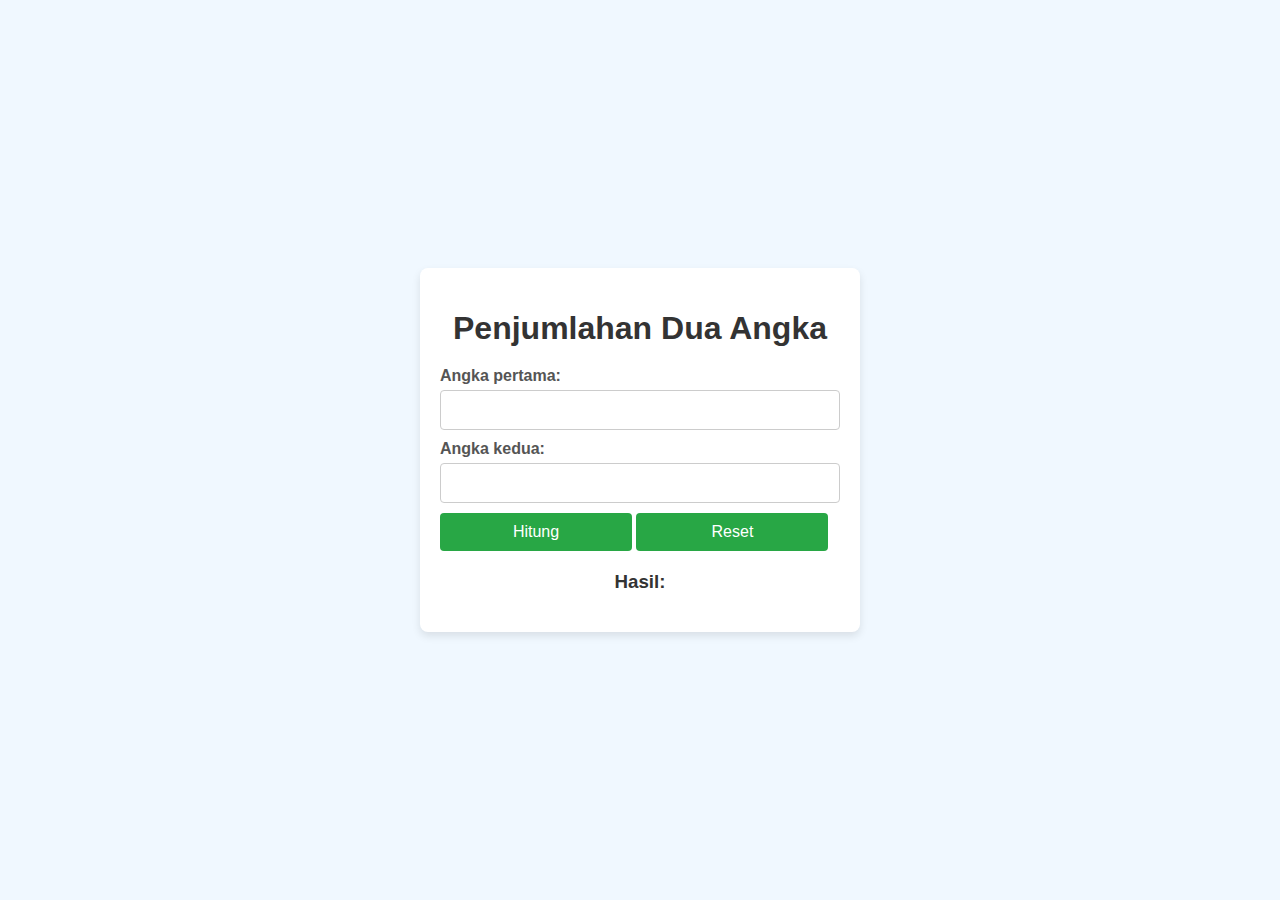
<file: Codelab/Codelab 2/index.html>
<!DOCTYPE html>
<html lang="en">
<head>
    <meta charset="UTF-8">
    <meta name="viewport" content="width=device-width, initial-scale=1.0">
    <title>Operasi Penjumlahan</title>
    <link rel="stylesheet" href="style.css">
</head>
<body>
    <form id="sumForm">
        <h1>Penjumlahan Dua Angka</h1>
        <label for="number1">Angka pertama:</label>
        <input type="number" id="number1" required>
        
        <label for="number2">Angka kedua:</label>
        <input type="number" id="number2" required>
        
        <div class="button-group">
            <button type="submit">Hitung</button>
            <button type="reset" id="resetBtn">Reset</button>
        </div>
  

    <h3>Hasil: <span id="result"></span></h3>
</form>
    <script src="script.js"></script>
</body>
</html>
</file>
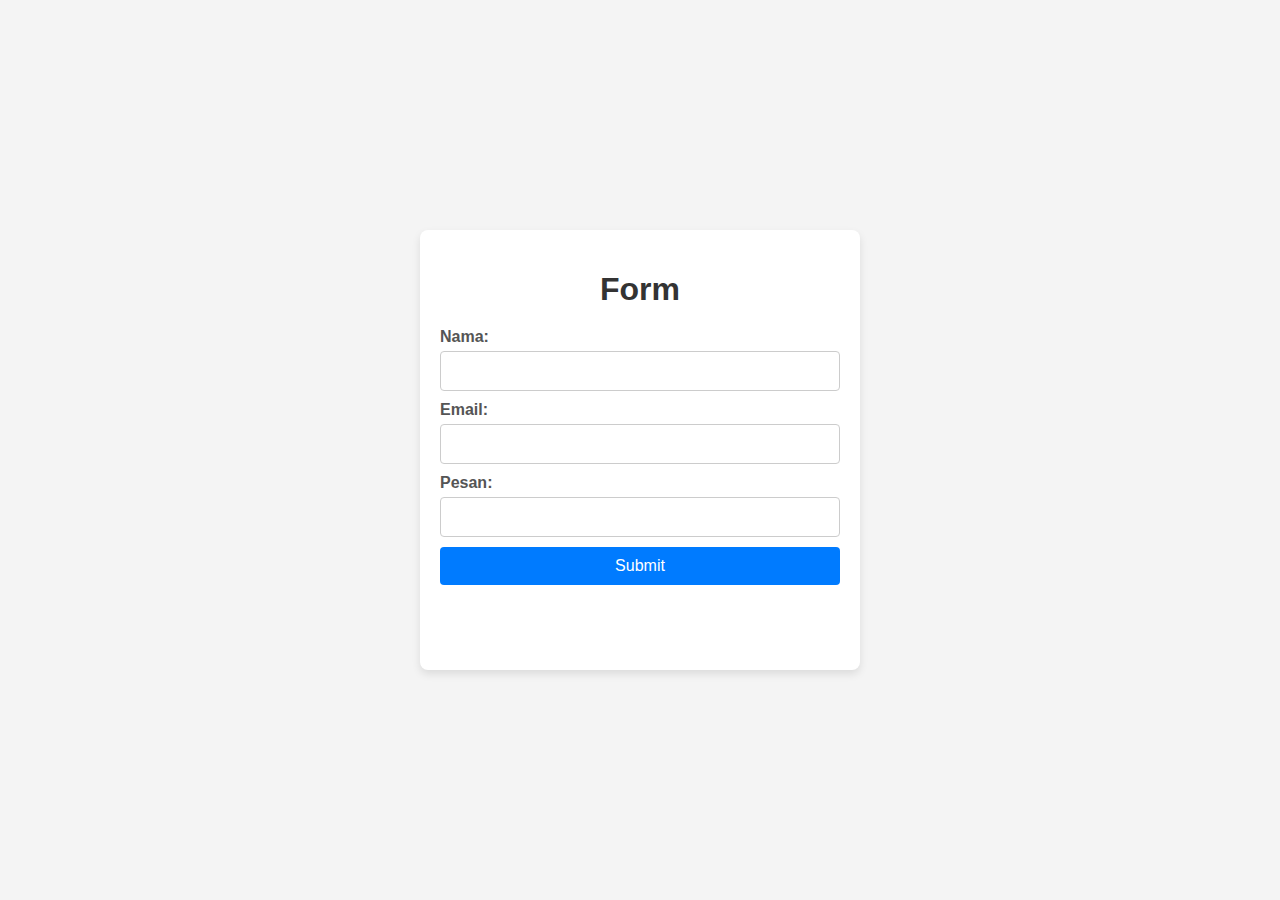
<file: Codelab/Codelab 3/index.html>
<!DOCTYPE html>
<html lang="en">
<head>
    <meta charset="UTF-8">
    <meta name="viewport" content="width=device-width, initial-scale=1.0">
    <title>Form Validation Sederhana</title>
    <link rel="stylesheet" href="style.css">
</head>
<body>
    <form id="simpleForm">
        <h1>Form</h1>
        <label for="name">Nama:</label>
        <input type="text" id="name">
    

        <label for="email">Email:</label>
        <input type="email" id="email">

        <div class="div">
            <label for="pesan">Pesan:</label>
            <input type="text" id="pesan">
        </div>
    
        <button type="submit">Submit</button>
    </form>

    <script src="form_validation.js"></script>
</body>
</html>
</file>
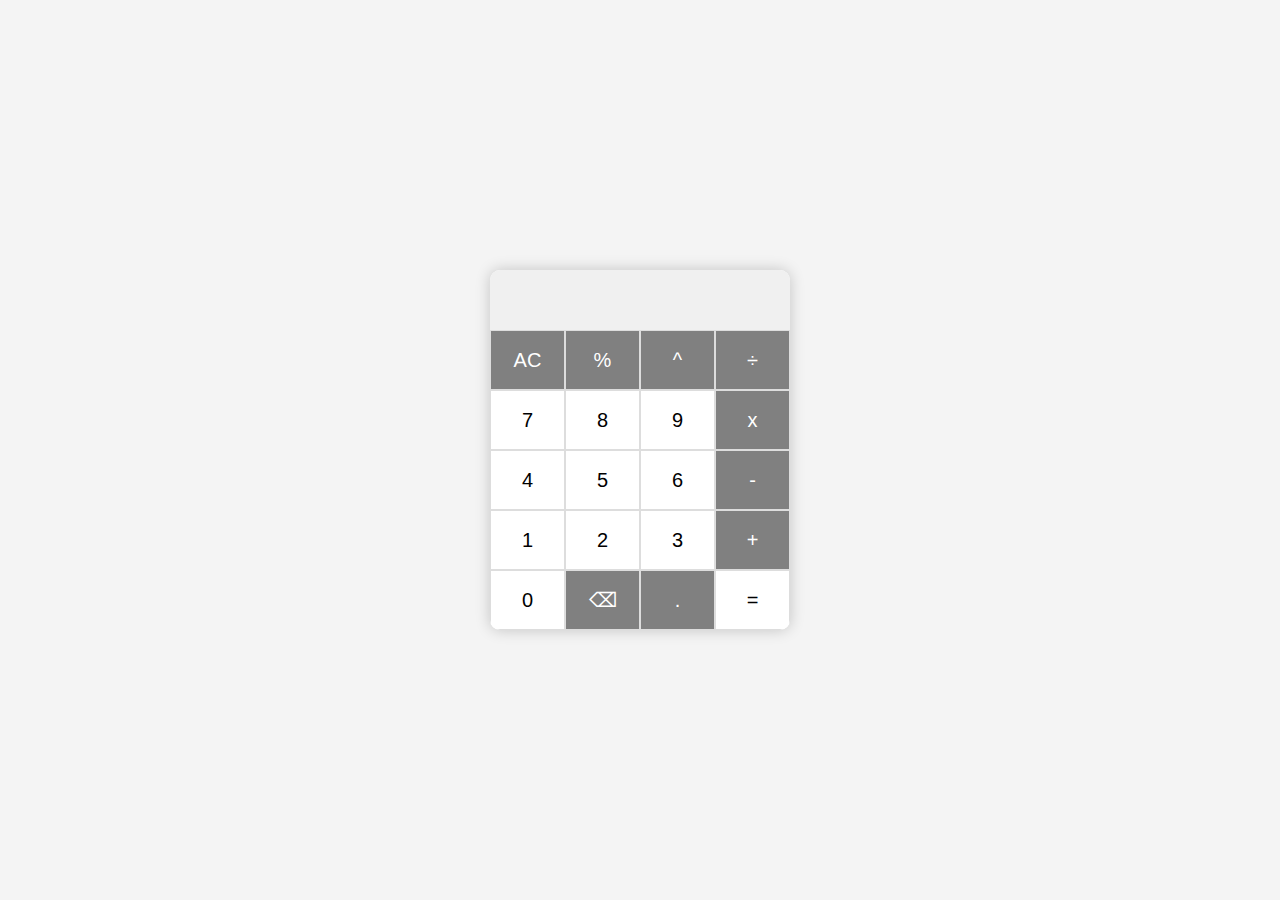
<file: Tugas/Tugas1/index.html>
<!DOCTYPE html>
<html lang="en">
<head>
    <meta charset="UTF-8">
    <meta name="viewport" content="width=device-width, initial-scale=1.0">
    <title>Kalkulator</title>
    <link rel="stylesheet" href="style.css">
</head>
<body>
    <div class="calculator">
        <input type="text" id="result" disabled>
        <div class="buttons">
            <button onclick="clearScreen()">AC</button>
            <button onclick="appendOperator('%')">%</button>
            <button onclick="appendOperator('**')">^</button>
            <button onclick="appendOperator('/')">÷</button>
            <button onclick="appendNumber('7')">7</button>
            <button onclick="appendNumber('8')">8</button>
            <button onclick="appendNumber('9')">9</button>
            <button onclick="appendOperator('*')">x</button>
            <button onclick="appendNumber('4')">4</button>
            <button onclick="appendNumber('5')">5</button>
            <button onclick="appendNumber('6')">6</button>
            <button onclick="appendOperator('-')">-</button>
            <button onclick="appendNumber('1')">1</button>
            <button onclick="appendNumber('2')">2</button>
            <button onclick="appendNumber('3')">3</button>
            <button onclick="appendOperator('+')">+</button>
            <button onclick="appendNumber('0')">0</button>
            <button onclick="deleteLast()">⌫</button>
            <button onclick="appendNumber('.')">.</button>
            <button onclick="calculate()">=</button>
        </div>
    </div>
    <script src="script.js"></script>
</body>
</html>
</file>
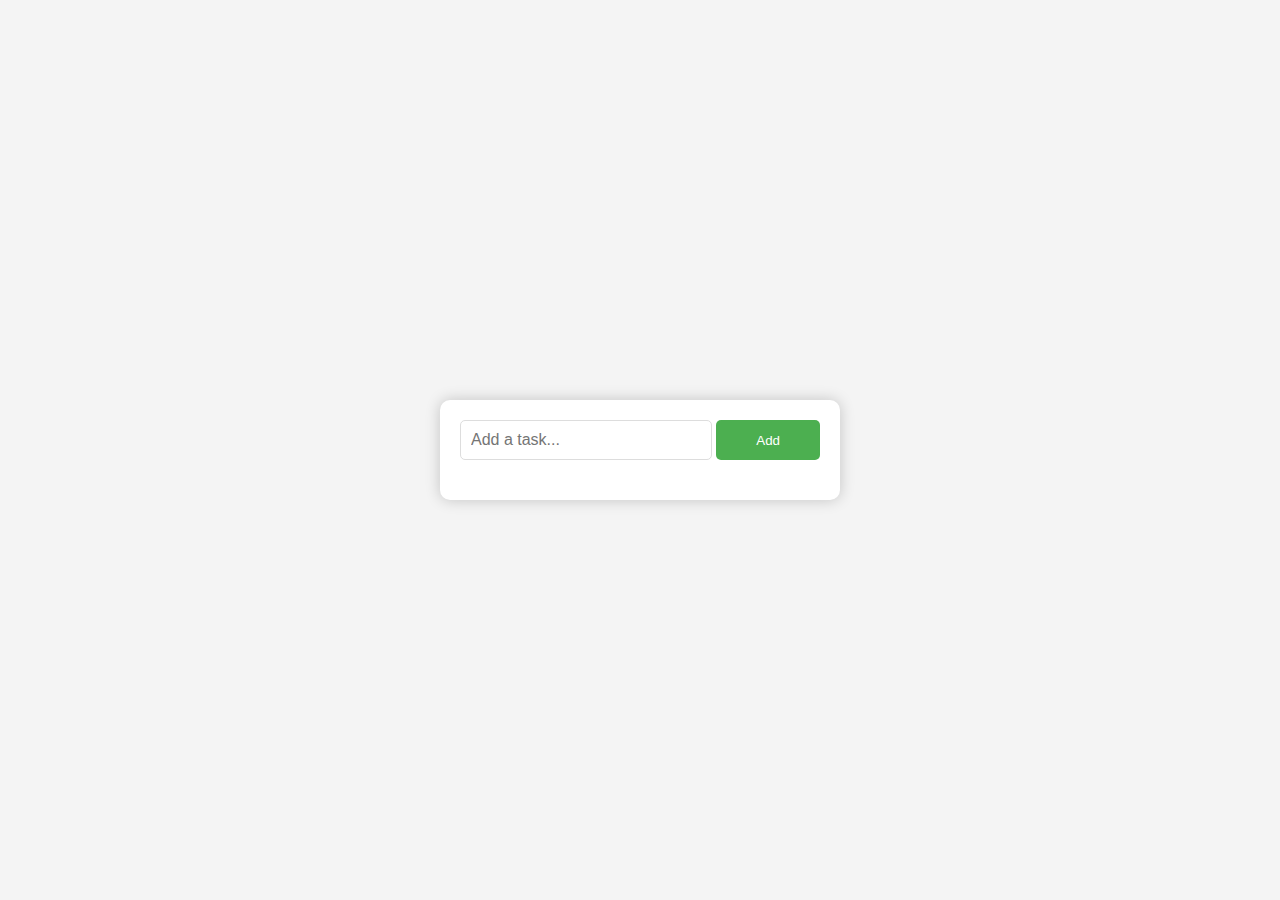
<file: Tugas/Tugas2/index.html>
<!DOCTYPE html>
<html lang="en">
<head>
    <meta charset="UTF-8">
    <meta name="viewport" content="width=device-width, initial-scale=1.0">
    <title>To Do List App</title>
    <link rel="stylesheet" href="style.css">
</head>
<body>
    <div class="todo-container">
        <div class="input-container">
            <input type="text" id="todo-input" placeholder="Add a task..." />
            <button onclick="addTask()">Add</button>
        </div>
        <ul id="todo-list"></ul>
    </div>
    <script src="script.js"></script>
</body>
</html>
</file>
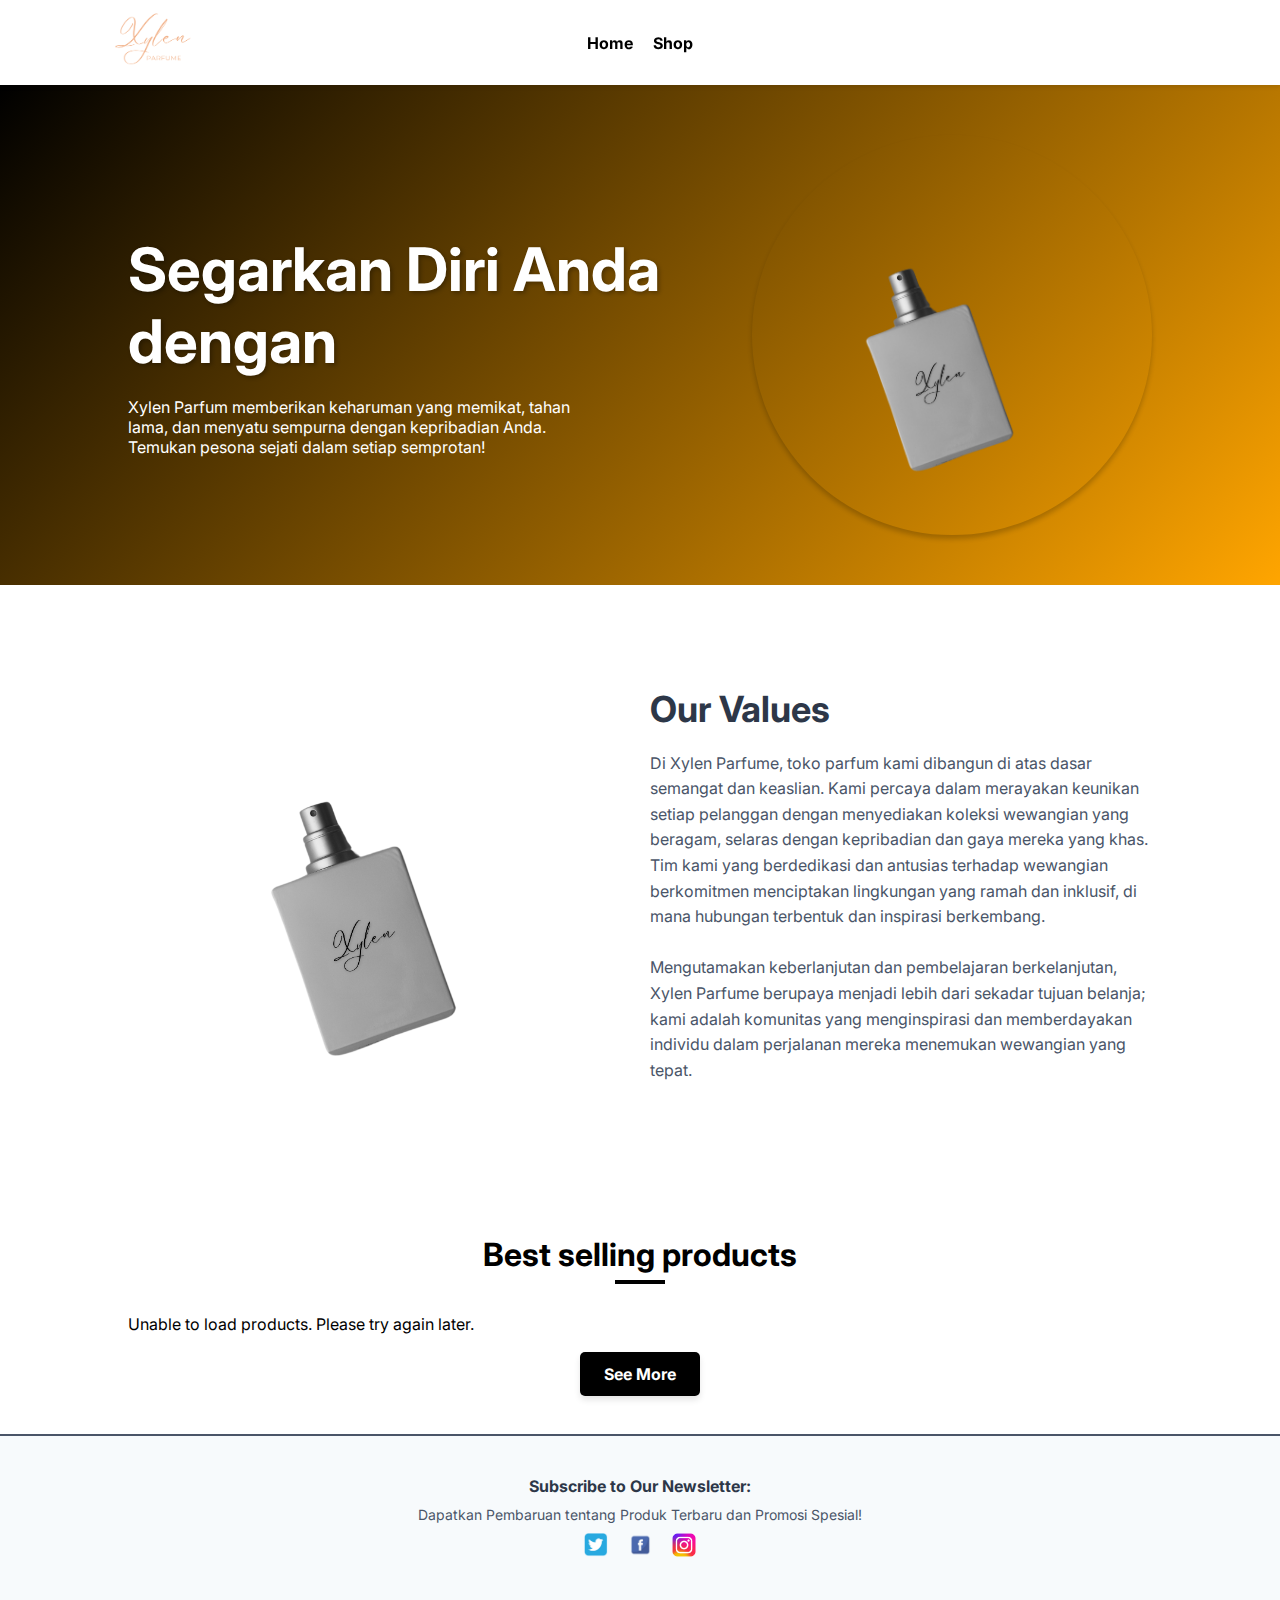
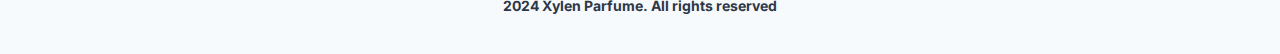
<file: Tugas/Parfume/frontend/index.html>
<!DOCTYPE html>
<html lang="en">
  <head>
    <meta charset="UTF-8" />
    <meta http-equiv="X-UA-Compatible" content="IE=edge" />
    <meta name="viewport" content="width=device-width, initial-scale=1.0" />
    <title>Xylen Parfume</title>
    <link rel="preconnect" href="https://fonts.gstatic.com" />
    <link
      href="https://fonts.googleapis.com/css2?family=Inter:wght@400;600;700&display=swap"
      rel="stylesheet"
    />
    <link rel="stylesheet" href="./style.css" />
  </head>

  <body>
    <!-- Navbar -->
    <nav class="navbar">
      <img class="logo-parfume" src="assets/logo-parfume.png" alt="Logo Parfume" />
      <div class="nav-menu">
        <a href="#" class="nav-link">Home</a>
        <a href="shop.html" class="nav-link">Shop</a>
      </div>
    </nav>    

    <!-- Hero Section -->
    <section class="hero-container">
      <div class="hero-text">
        <h1>Segarkan Diri Anda dengan</h1>
        <p class="hero-description">
          Xylen Parfum memberikan keharuman yang memikat, tahan<br />lama, dan menyatu sempurna dengan
          kepribadian Anda.<br />Temukan pesona sejati dalam setiap semprotan!
        </p>
      </div>
      <img
        class="hero-image"
        src="assets/sample-parfume.png"
        alt="hero"
      />
    </section>

    <!-- Tentang Kami -->
    <section class="description-container">
      <div class="description-content">
        <h2>Our Values</h2>
        <p>
          Di Xylen Parfume, toko parfum kami dibangun di atas dasar semangat dan keaslian. Kami percaya dalam
          merayakan keunikan setiap pelanggan dengan menyediakan koleksi wewangian yang beragam, selaras dengan
          kepribadian dan gaya mereka yang khas. Tim kami yang berdedikasi dan antusias terhadap wewangian
          berkomitmen menciptakan lingkungan yang ramah dan inklusif, di mana hubungan terbentuk dan inspirasi
          berkembang.<br /><br />Mengutamakan keberlanjutan dan pembelajaran berkelanjutan, Xylen Parfume berupaya
          menjadi lebih dari sekadar tujuan belanja; kami adalah komunitas yang menginspirasi dan memberdayakan
          individu dalam perjalanan mereka menemukan wewangian yang tepat.
        </p>
      </div>
      <img
        class="description-image"
        src="assets/sample-parfume.png"
        alt="Tentang Kami"
      />
    </section>

    <!-- Preview Produk -->
    <section class="content-container">
      <h2 class="section-title">Best selling products</h2>
      <div id="product-preview" class="product-grid">
        <!-- Produk akan di-fetch dari backend dan ditampilkan di sini -->
      </div>
      <div class="button-container">
        <a href="crud.html" class="btn">See More</a>
      </div>
    </section>

    <!-- Footer -->
    <footer class="footer">
      <div class="frame-11">
        <div class="frame-12">
          <div class="frame-13">
            <div class="text-wrapper-9">Subscribe to Our Newsletter:</div>
            <p class="p">Dapatkan Pembaruan tentang Produk Terbaru dan Promosi Spesial!</p>
            <div class="frame-14">
              <img class="img-3" src="assets/twitter.png" />
              <img class="img-3" src="assets/fb.png" />
              <img class="img-3" src="assets/ig.png" />
            </div>
          </div>
        </div>
        <div class="frame-15">
          <p class="text-wrapper-10">2024 Xylen Parfume. All rights reserved</p>
        </div>
      </div>
    </footer>

    <!-- Tambahkan card.js -->
    <script src="card.js"></script>
  </body>
</html>
</file>
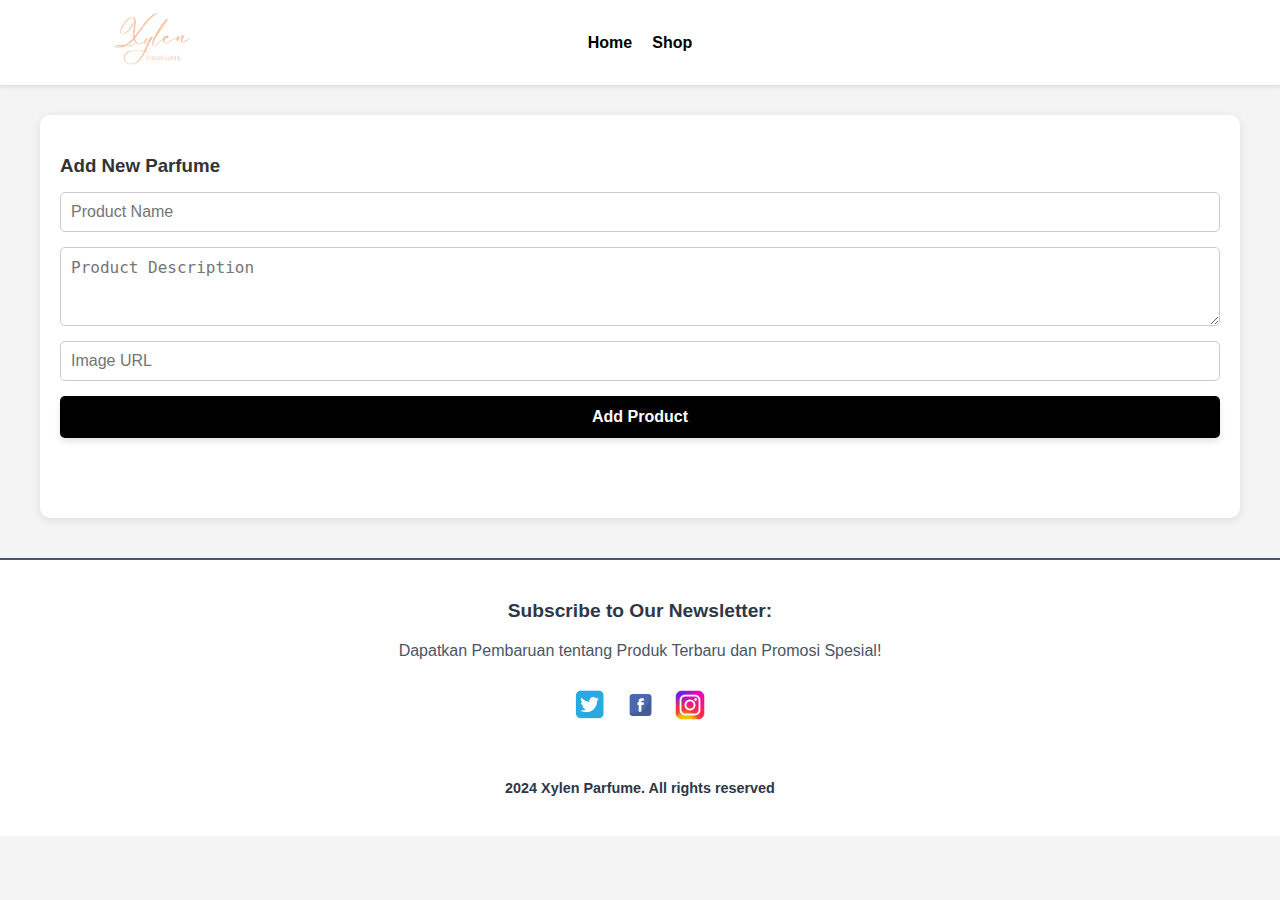
<file: Tugas/Parfume/frontend/crud.html>
<!DOCTYPE html>
<html lang="en">
<head>
  <meta charset="UTF-8">
  <title>CRUD Product Xylen Parfume</title>
  <!-- Import style.css -->
  <link rel="stylesheet" href="style.css">
  <!-- Import crud.css -->
  <link rel="stylesheet" href="crud.css">
</head>
<body>
  <!-- Navbar -->
  <nav class="navbar">
    <img class="logo-parfume" src="assets/logo-parfume.png" alt="Logo Parfume" />
    <div class="nav-menu">
      <a href="index.html" class="nav-link">Home</a>
      <a href="shop.html" class="nav-link">Shop</a>
    </div>
  </nav>    

  <!-- Konten CRUD -->
  <div class="crud-container">

    <!-- Form Add Product -->
    <form id="addProductForm" class="add-product-form">
      <h3>Add New Parfume</h3>
      <input type="text" id="newProductName" placeholder="Product Name" required />
      <textarea id="newProductDescription" placeholder="Product Description" rows="3" required></textarea>
      <input type="text" id="newProductImage" placeholder="Image URL" required />
      <button type="submit" class="btn">Add Product</button>
    </form>

    <!-- Kartu Produk -->
    <div id="productCards" class="product-cards">
      <!-- Produk akan dimuat secara dinamis melalui JavaScript -->
    </div>
  </div>

  <!-- Footer -->
  <footer class="footer">
    <div class="frame-11">
      <div class="frame-12">
        <div class="frame-13">
          <div class="text-wrapper-9">Subscribe to Our Newsletter:</div>
          <p class="p">Dapatkan Pembaruan tentang Produk Terbaru dan Promosi Spesial!</p>
          <div class="frame-14">
            <img class="img-3" src="assets/twitter.png" />
            <img class="img-3" src="assets/fb.png" />
            <img class="img-3" src="assets/ig.png" />
          </div>
        </div>
      </div>
      <div class="frame-15">
        <p class="text-wrapper-10">2024 Xylen Parfume. All rights reserved</p>
      </div>
    </div>
  </footer>

  <!-- Script -->
  <script src="crud.js"></script>
</body>
</html>
</file>
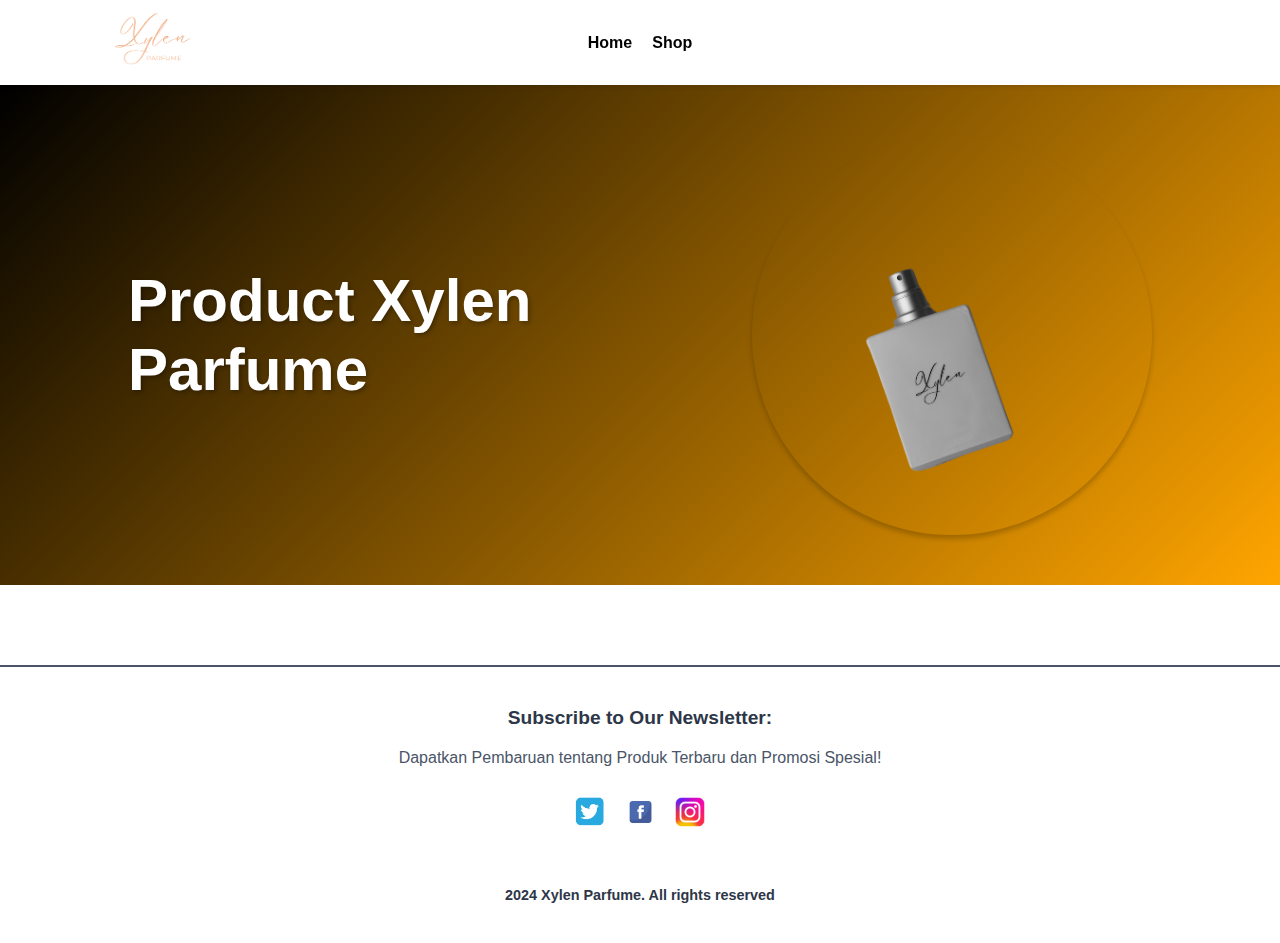
<file: Tugas/Parfume/frontend/shop.html>
<!DOCTYPE html>
<html lang="en">
<head>
  <meta charset="UTF-8">
  <title>CRUD Product Xylen Parfume</title>
  <!-- Import style.css -->
  <link rel="stylesheet" href="style.css">
  <!-- Import crud.css -->
  <link rel="stylesheet" href="shop.css">
</head>
<body>
  <!-- Navbar -->
  <nav class="navbar">
    <img class="logo-parfume" src="assets/logo-parfume.png" alt="Logo Parfume" />
    <div class="nav-menu">
      <a href="index.html" class="nav-link">Home</a>
      <a href="shop.html" class="nav-link">Shop</a>
    </div>
  </nav>    


  <section class="hero-container">
    <div class="hero-text">
      <h1>Product Xylen Parfume</h1>
    </div>
    <img
      class="hero-image"
      src="assets/sample-parfume.png"
      alt="hero"
    />
  </section>
  <!-- Konten CRUD -->
  <div class="crud-container">
    <!-- Kartu Produk -->
    <div id="productCards" class="product-cards">
      <!-- Produk akan dimuat secara dinamis melalui JavaScript -->
    </div>
  </div>

  <!-- Footer -->
  <footer class="footer">
    <div class="frame-11">
      <div class="frame-12">
        <div class="frame-13">
          <div class="text-wrapper-9">Subscribe to Our Newsletter:</div>
          <p class="p">Dapatkan Pembaruan tentang Produk Terbaru dan Promosi Spesial!</p>
          <div class="frame-14">
            <img class="img-3" src="assets/twitter.png" />
            <img class="img-3" src="assets/fb.png" />
            <img class="img-3" src="assets/ig.png" />
          </div>
        </div>
      </div>
      <div class="frame-15">
        <p class="text-wrapper-10">2024 Xylen Parfume. All rights reserved</p>
      </div>
    </div>
  </footer>

  <!-- Script -->
  <script src="shop.js"></script>
</body>
</html>
</file>
<file: Codelab/Codelab 2/style.css>
body {
    font-family: Arial, sans-serif;
    background-color: #f0f8ff;
    margin: 0;
    padding: 0;
    display: flex;
    justify-content: center;
    align-items: center;
    height: 100vh;
}

form {
    background-color: #fff;
    padding: 20px;
    border-radius: 8px;
    box-shadow: 0 4px 8px rgba(0, 0, 0, 0.1);
    width: 100%;
    max-width: 400px;
}

h1 {
    text-align: center;
    color: #333;
    margin-bottom: 20px;
}

label {
    display: block;
    font-weight: bold;
    margin-bottom: 5px;
    color: #555;
}

input[type="number"] {
    width: 100%;
    padding: 10px;
    margin-bottom: 10px;
    border: 1px solid #ccc;
    border-radius: 4px;
    box-sizing: border-box;
    font-size: 16px;
    transition: border-color 0.3s ease;
}

input[type="number"]:focus {
    border-color: #28a745;
}

button {
    width: 48%;
    padding: 10px;
    background-color: #28a745;
    color: #fff;
    border: none;
    border-radius: 4px;
    font-size: 16px;
    cursor: pointer;
    transition: background-color 0.3s ease;
}

button:hover {
    background-color: #218838;
}

h3 {
    text-align: center;
    color: #333;
    margin-top: 20px;
}

@media (max-width: 600px) {
    form {
        padding: 15px;
    }
}
</file>
<file: Codelab/Codelab 3/style.css>
/* Gaya dasar untuk body */
body {
    font-family: Arial, sans-serif;
    background-color: #f4f4f4;
    margin: 0;
    padding: 0;
    display: flex;
    justify-content: center;
    align-items: center;
    height: 100vh;
}

/* Container untuk form */
form {
    background-color: #fff;
    padding: 20px;
    border-radius: 8px;
    box-shadow: 0 4px 8px rgba(0, 0, 0, 0.1);
    width: 100%;
    height: 400px;
    max-width: 400px;
}

/* Gaya untuk judul */
h1 {
    text-align: center;
    font-style: normal;
    font-family: Arial, Helvetica, sans-serif;
    color: #333;
    margin-bottom: 20px;
}

/* Gaya untuk label form */
label {
    display: block;
    font-weight: bold;
    margin-bottom: 5px;
    color: #555;
}

/* Gaya untuk input */
input[type="text"],
input[type="email"] {
    width: 100%;
    padding: 10px;
    margin-bottom: 10px;
    border: 1px solid #ccc;
    border-radius: 4px;
    box-sizing: border-box;
    font-size: 16px;
    transition: border-color 0.3s ease;
}

input[type="pesan"] {
    width: 100%;
    padding: 10px;
    margin-bottom: 10px;
    border: 1px solid #ccc;
    border-radius: 4px;
    box-sizing: border-box;
    font-size: 16px;
    transition: border-color 0.3s ease;
}

/* Gaya saat input difokuskan */
input[type="text"]:focus,
input[type="email"]:focus {
    border-color: #007bff;
}

/* Gaya untuk tombol submit */
button[type="submit"] {
    width: 100%;
    padding: 10px;
    background-color: #007bff;
    color: #fff;
    border: none;
    border-radius: 4px;
    font-size: 16px;
    cursor: pointer;
    transition: background-color 0.3s ease;
}

/* Gaya saat tombol difokuskan atau dihover */
button[type="submit"]:hover {
    background-color: #0056b3;
}

/* Gaya untuk pesan error */
.error {
    color: red;
    font-size: 14px;
    margin-top: -8px;
    margin-bottom: 10px;
}

/* Gaya agar input lebih responsif */
@media (max-width: 600px) {
    form {
        padding: 15px;
    }
}
</file>
<file: Tugas/Tugas1/style.css>
* {
    margin: 0;
    padding: 0;
    box-sizing: border-box;
}

body {
    font-family: Arial, sans-serif;
    display: flex;
    justify-content: center;
    align-items: center;
    height: 100vh;
    background-color: #f4f4f4;
}

.calculator {
    width: 100%;
    max-width: 300px;
    border-radius: 10px;
    overflow: hidden;
    box-shadow: 0px 0px 15px rgba(0, 0, 0, 0.2);
    background-color: white;
}

#result {
    width: 100%;
    height: 60px;
    font-size: 30px;
    padding: 10px;
    text-align: right;
    border: none;
    background-color: #f0f0f0;
}

.buttons {
    display: grid;
    grid-template-columns: repeat(4, 1fr);
}

button {
    width: 100%;
    height: 60px;
    font-size: 20px;
    border: 1px solid #ddd;
    background-color: white;
    cursor: pointer;
}

button:hover {
    background-color: #f0f0f0;
}

button:nth-child(1),
button:nth-child(2),
button:nth-child(3),
button:nth-child(4),
button:nth-child(8),
button:nth-child(12),
button:nth-child(16),
button:nth-child(18),
button:nth-child(19) {
    background-color: grey;
    color: white;
}

button:nth-child(1):hover,
button:nth-child(2):hover,
button:nth-child(3):hover,
button:nth-child(4):hover,
button:nth-child(8):hover,
button:nth-child(12):hover,
button:nth-child(16):hover,
button:nth-child(18):hover,
button:nth-child(19):hover {
    background-color: grey;
}

@media (max-width: 600px) {
    .todo-container {
        width: 90%;
    }

    #todo-input {
        width: 65%;
    }
}
</file>
<file: Tugas/Tugas2/style.css>
* {
    margin: 0;
    padding: 0;
    box-sizing: border-box;
}

body {
    font-family: Arial, sans-serif;
    background-color: #f4f4f4;
    display: flex;
    justify-content: center;
    align-items: center;
    height: 100vh;
}

.todo-container {
    background-color: #fff;
    border-radius: 10px;
    box-shadow: 0px 0px 15px rgba(0, 0, 0, 0.2);
    padding: 20px;
    width: 100%;
    max-width: 400px;
}

h1 {
    text-align: center;
    margin-bottom: 20px;
    color: #333;
}

.input-container {
    display: flex;
    justify-content: space-between;
    margin-bottom: 20px;
}

#todo-input {
    width: 70%;
    padding: 10px;
    font-size: 16px;
    border: 1px solid #ddd;
    border-radius: 5px;
}

button {
    padding: 10px 40px; 
    background-color: #4CAF50;
    color: white;
    border: none;
    border-radius: 5px;
    cursor: pointer;
}

button:hover {
    background-color: #45a049;
}

ul {
    list-style-type: none;
}

li {
    display: flex;
    justify-content: space-between;
    align-items: center;
    background-color: #f0f0f0;
    padding: 10px;
    margin-bottom: 10px;
    border-radius: 5px;
}

li span {
    width: 80%;
}

li button {
    background-color: #ff4d4d;
    border: none;
    color: white;
    padding: 5px;
    border-radius: 3px;
    cursor: pointer;
}

li button:hover {
    background-color: #ff3333;
}

@media (max-width: 600px) {
    .todo-container {
        width: 90%;
    }

    #todo-input {
        width: 65%;
    }
}
</file>
<file: Tugas/Parfume/frontend/style.css>
/* CSS umum */
:root {
  --orange: #FFA500; 
  --black: #000000;
  --darkGray: #2d3748;
  --gray: #4a5568;
  --grayLight: #f7fafc;
  --primary: #6b46c1;
  --secondary: #9f7aea;
  --font-family: 'Inter', sans-serif;
  --white: #ffffff;
  --light-gray: #f7fafc;
}

/* Reset styling */
*,
*::before,
*::after {
  margin: 0;
  padding: 0;
  box-sizing: border-box;
}

body {
  font-family: var(--font-family);
  background: var(--white);
  color: var(--black);
}

/* Navbar styling */
.navbar {
  display: flex;
  align-items: center;  /* Menyelaraskan elemen secara vertikal */
  justify-content: space-between;  /* Menyebar elemen di kiri dan kanan */
  background: var(--white);
  padding: 0 2rem;
  height: 85px;
  box-shadow: 0 2px 4px rgba(0, 0, 0, 0.1);
  position: sticky;
  top: 0;
  z-index: 1000;
}

.navbar img {
  height: 80px;
  object-fit: contain;
  max-width: 100%;
  display: block;
}

.nav-menu {
  display: flex;
  gap: 20px;
  align-items: center;
  position: absolute; /* Menempatkan menu di tengah secara absolut */
  left: 50%; /* Posisi tengah dari navbar */
  transform: translateX(-50%); /* Menggeser elemen ke kiri sebesar setengah lebar menu */
}

.nav-link {
  font-weight: bold;
  color: var(--black);
  text-decoration: none;
  cursor: pointer;
  transition: color 0.3s ease, transform 0.3s ease;
}

.nav-link:hover {
  color: var(--orange);
  transform: scale(1.1);
}

/* Responsivitas untuk layar kecil */
@media (max-width: 768px) {
  .navbar {
    flex-direction: column;
    padding: 1rem;
    height: auto;
  }

  .navbar img {
    margin-bottom: 1rem;
  }

  .nav-menu {
    flex-direction: column;
    gap: 15px;
    left: 0; /* Hapus transformasi */
    position: static; /* Mengembalikan posisi menu menjadi statis di layar kecil */
    transform: none; /* Tidak perlu transformasi di sini */
    align-items: center;
  }

  .nav-link {
    font-size: 18px;
  }
}

.hero-container {
  display: flex;
  align-items: center;
  justify-content: space-between;
  padding: 50px 10%;
  background: linear-gradient(135deg, var(--primary), var(--secondary));
  color: var(--white);
}

.hero-container > .hero-text {
  flex: 1;
}

.hero-container h1 {
  font-size: 60px;
  margin: 20px 0;
  font-weight: bolder;
  color: var(--white);
  text-shadow: 2px 2px 4px rgba(0, 0, 0, 0.3);
}

.hero-container {
  display: flex;
  justify-content: center; /* Menyusun gambar di tengah secara horizontal */
  align-items: center; /* Menyusun gambar di tengah secara vertikal */
  padding: 50px 10%;
  background: linear-gradient(135deg, var(--black), var(--orange));
  color: var(--white);
}

.hero-container > .hero-image {
  width: 400px; /* Lebar gambar */
  height: 400px; /* Tinggi gambar yang sama dengan lebar untuk bentuk bulat */
  border-radius: 50%; /* Membuat gambar menjadi bulat */
  object-fit: cover; /* Memastikan gambar tetap proporsional */
  box-shadow: 0 4px 5px rgba(0, 0, 0, 0.2);
  transition: transform 0.3s ease;
}



.hero-container > .hero-image:hover {
  transform: scale(1.05);
}

.description-container {
  display: flex;
  flex-direction: row-reverse;
  align-items: center;
  padding: 50px 10%;
  gap: 20px;
}

.description-container > .description-content {
  flex: 1;
  animation: fadeInLeft 1s;
}

.description-container h2 {
  font-size: 36px;
  color: var(--darkGray);
  font-weight: bolder;
  margin-bottom: 20px;
}

.description-container p {
  font-size: 1rem; /* Menggunakan unit rem untuk ukuran font yang lebih fleksibel */
  color: var(--gray);
  line-height: 1.6;
  max-width: 100%; /* Membatasi lebar maksimal agar teks tidak keluar dari container */
}

.description-container > .description-image {
  flex: 1;
  max-width: 100%;
  height: auto; /* Mengatur height menjadi auto agar gambar tetap proporsional */
  max-height: 500px; /* Menambahkan batas tinggi maksimal */
  object-fit: cover; /* Agar gambar menyesuaikan dengan ukuran kontainer tanpa merusak proporsi */
  border-radius: 10px;
}

/* Responsivitas untuk layar kecil */
@media (max-width: 768px) {
  .description-container {
    flex-direction: column; /* Menjadikan kontainer vertikal pada layar kecil */
    padding: 20px 5%; /* Memberikan padding agar konten tidak terlalu rapat ke sisi */
  }

  .description-container p {
    font-size: 1.2rem; /* Ukuran font sedikit lebih besar pada layar kecil */
    text-align: center; /* Memusatkan teks di layar kecil */
  }

  .description-container > .description-image {
    margin-top: 20px;
    height: 300px; /* Menyesuaikan tinggi gambar pada layar kecil */
  }
}


.content-container {
  padding: 50px 10%;
  background: var(--white);
}

.content-container h2 {
  font-size: 32px;
  text-align: center;
  color: var(--black);
  position: relative;
}

.content-container h2::after {
  content: "";
  position: absolute;
  width: 50px;
  height: 4px;
  background: var(--black);
  bottom: -10px;
  left: 50%;
  transform: translateX(-50%);
}

/* Grid Produk */
.product-grid {
  display: grid;
  grid-template-columns: repeat(auto-fit, minmax(280px, 1fr));
  gap: 20px;
  margin-top: 40px;
}

/* Kartu Produk */
.card {
  background: var(--white);
  border-radius: 10px;
  overflow: hidden;
  box-shadow: 0 4px 8px rgba(0, 0, 0, 0.1);
  transition: transform 0.3s ease, box-shadow 0.3s ease;
}

.card:hover {
  transform: translateY(-5px);
  box-shadow: 0 8px 16px rgba(0, 0, 0, 0.2);
}

.card img {
  width: 100%;
  height: 220px; /* Tinggi statis */
  object-fit: cover;
  transition: transform 0.3s ease;
}

.card:hover img {
  transform: scale(1.05);
}

.card-body {
  padding: 1rem;
}

.card-body h3 {
  font-size: 20px;
  margin-bottom: 0.5rem;
  color: var(--darkGray);
}

.card-body p {
  font-size: 16px;
  color: var(--gray);
  line-height: 1.5;
}
.home-page .footer {
  position: absolute;
  width: 1440px;
  height: 475px;
  top: 3350px;
  left: 0;
  background-color: transparent;
  background-image: url(./img/image.png);
  background-size: 100% 100%;
}

.card-footer {
  padding: 0.8rem 1rem;
  background-color: var(--grayLight);
  display: flex;
  justify-content: space-between;
  align-items: center;
  font-size: 0.9rem;
  color: var(--gray);
}

.card-footer .font-weight-bold {
  font-weight: 600;
  color: var(--primary);
}

.button-container {
  text-align: center;
  margin-top: 30px;
}

.btn {
  background: var(--black);
  color: var(--white);
  padding: 12px 24px;
  font-weight: bold;
  border-radius: 5px;
  text-decoration: none;
  cursor: pointer;
  transition: background-color 0.3s ease, transform 0.3s ease;
  box-shadow: 0 4px 6px rgba(0, 0, 0, 0.1);
}

.btn:hover {
  background: orange;
  transform: translateY(-2px);
  box-shadow: 0 6px 8px rgba(0, 0, 0, 0.15);
}

.btn:active {
  transform: translateY(0);
  box-shadow: 0 4px 6px rgba(0, 0, 0, 0.1);
}

.what-is-container {
  display: flex;
  align-items: center;
  padding: 50px 10%;
  gap: 20px;
}

.what-is-container > div {
  flex: 1;
  animation: fadeInUp 1s;
}

.what-is-container h1 {
  font-size: 48px;
  color: var(--primary);
  font-weight: bold;
}

.what-is-container p {
  font-size: 18px;
  color: var(--gray);
  line-height: 1.6;
}

.what-is-container > img {
  flex: 1;
  max-width: 100%;
  height: 400px; /* Tinggi statis */
  object-fit: cover;
  border-radius: 10px;
  animation: fadeInUp 1s;
}

/* Footer Styling */
footer {
  background: var(--grayLight);
  padding: 40px 10%; /* Padding lebih besar di atas dan bawah */
  display: flex;
  flex-direction: column; /* Menjadikan footer vertikal di layar kecil */
  justify-content: center;
  align-items: center;
  text-align: center;
  gap: 20px;
  border-top: 2px solid var(--gray); /* Batas atas untuk footer */
}

footer .frame-11 {
  display: flex;
  flex-direction: column;
  gap: 20px;
  align-items: center;
}

footer .frame-12 {
  display: flex;
  flex-direction: column;
  gap: 10px;
  align-items: center;
}

footer .frame-13 {
  display: flex;
  flex-direction: column;
  gap: 10px;
  align-items: center;
  text-align: center;
}

footer .text-wrapper-9 {
  font-size: 16px;
  font-weight: bold;
  color: var(--darkGray);
}

footer .p {
  font-size: 14px;
  color: var(--gray);
}

footer .frame-14 {
  display: flex;
  gap: 20px;
}

footer img {
  width: 24px;
  height: 24px;
  cursor: pointer;
  transition: opacity 0.3s ease, transform 0.3s ease;
}

footer img:hover {
  opacity: 0.7;
  transform: scale(1.1);
}

/* Styling untuk teks hak cipta */
footer .frame-15 {
  display: flex;
  justify-content: center;
  align-items: center;
}

footer .text-wrapper-10 {
  font-size: 14px;
  color: var(--darkGray);
  font-weight: bold;
  padding-top: 20px;
  text-align: center;
}

/* Responsivitas pada layar kecil */
@media (max-width: 768px) {
  footer {
    padding: 20px 5%; /* Mengurangi padding untuk perangkat kecil */
  }

  footer .frame-11 {
    flex-direction: column; /* Menjadikan footer menjadi vertikal */
    align-items: center;
  }

  footer .frame-13 {
    gap: 15px; /* Memberikan jarak lebih besar antar elemen */
  }

  footer .frame-14 {
    gap: 15px; /* Menambah jarak antar ikon sosial */
  }

  footer .text-wrapper-9 {
    font-size: 14px; /* Ukuran teks untuk perangkat kecil */
  }

  footer .p {
    font-size: 12px; /* Ukuran font untuk paragraf */
  }

  footer .text-wrapper-10 {
    font-size: 12px; /* Ukuran font hak cipta */
  }
}


@keyframes fadeInLeft {
  from {
    opacity: 0;
    transform: translateX(-50px);
  }
  to {
    opacity: 1;
    transform: translateX(0);
  }
}

@keyframes fadeInRight {
  from {
    opacity: 0;
    transform: translateX(50px);
  }
  to {
    opacity: 1;
    transform: translateX(0);
  }
}

@keyframes fadeInUp {
  from {
    opacity: 0;
    transform: translateY(20px);
  }
  to {
    opacity: 1;
    transform: translateY(0);
  }
}

@media only screen and (max-width: 768px) {
  .hero-container {
    flex-direction: column;
    padding: 20px 5%;
  }

  .hero-container > .hero-image {
    margin-top: 20px;
    height: 300px;
  }

  .description-container {
    flex-direction: column;
    padding: 20px 5%;
  }

  .description-container > .description-image {
    margin-top: 20px;
    height: 300px;
  }

  .what-is-container {
    flex-direction: column;
    padding: 20px 5%;
  }

  .what-is-container > img {
    margin-top: 20px;
    height: 300px;
  }
}

@media only screen and (max-width: 420px) {
  .hero-container h1 {
    font-size: 36px;
    text-align: center;
  }

  .hero-container p {
    font-size: 18px;
    text-align: center;
  }

  .description-container h2,
  .description-container p,
  .what-is-container h1,
  .what-is-container p {
    text-align: center;
  }

  footer {
    flex-direction: column;
    text-align: center;
    gap: 10px;

    /* Kontainer CRUD */
    .crud-container {
      background: var(--white);
      border-radius: 10px;
      padding: 30px;
      box-shadow: 0 4px 8px rgba(0, 0, 0, 0.1);
    }

    .crud-container h2 {
      margin-bottom: 20px;
      color: var(--primary);
    }

    .product-table {
      width: 100%;
      border-collapse: collapse;
    }

    .product-table th,
    .product-table td {
      padding: 12px;
      border-bottom: 1px solid #ddd;
      text-align: left;
    }

    .product-table th {
      background-color: var(--grayLight);
      color: var(--darkGray);
    }

    .product-table tr:hover {
      background-color: #f1f1f1;
    }

    .product-table a {
      color: var(--primary);
      text-decoration: none;
    }

    .product-table .edit-btn,
    .product-table .delete-btn {
      padding: 6px 12px;
      margin-right: 5px;
      border: none;
      border-radius: 5px;
      cursor: pointer;
    }

    .product-table .edit-btn {
      background-color: var(--secondary);
      color: var(--white);
    }

    .product-table .delete-btn {
      background-color: #e53e3e;
      color: var(--white);
    }

    /* Modal Styling */
    .modal {
      display: none; /* Hidden secara default */
      position: fixed;
      z-index: 2000;
      left: 0;
      top: 0;
      width: 100%;
      height: 100%;
      overflow: auto;
      background-color: rgba(0, 0, 0, 0.4); /* Black w/ opacity */
    }

    .modal-content {
      background-color: var(--white);
      margin: 5% auto;
      padding: 20px;
      border: 1px solid var(--grayLight);
      width: 50%;
      border-radius: 10px;
      position: relative;
    }

    .close {
      color: var(--gray);
      position: absolute;
      top: 15px;
      right: 20px;
      font-size: 28px;
      font-weight: bold;
      cursor: pointer;
    }

    .close:hover,
    .close:focus {
      color: var(--darkGray);
      text-decoration: none;
    }

    .modal h2 {
      margin-top: 0;
      color: var(--primary);
    }

    .form-group {
      margin-bottom: 15px;
    }

    .form-group label {
      display: block;
      color: var(--darkGray);
      margin-bottom: 5px;
    }

    .form-group input,
    .form-group textarea {
      width: 100%;
      padding: 10px;
      border: 1px solid var(--grayLight);
      border-radius: 5px;
    }

    .form-group input:focus,
    .form-group textarea:focus {
      border-color: var(--primary);
      outline: none;
    }

    .modal .btn {
      width: 100%;
      margin-top: 20px;
    }
  }

  .product-cards {
    display: grid;
    grid-template-columns: repeat(auto-fit, minmax(250px, 1fr));
    gap: 20px;
    margin-top: 20px;
  }

  .product-card {
    background: white;
    border-radius: 10px;
    box-shadow: 0 4px 8px rgba(0, 0, 0, 0.1);
    overflow: hidden;
    transition: transform 0.3s ease, box-shadow 0.3s ease;
  }

  .product-card:hover {
    transform: translateY(-5px);
    box-shadow: 0 6px 12px rgba(0, 0, 0, 0.2);
  }

  .product-card img {
    width: 100%;
    height: 150px;
    object-fit: cover;
  }

  .product-info {
    padding: 15px;
  }

  .product-info h3 {
    font-size: 1.2rem;
    margin: 0 0 10px;
    color: var(--darkGray);
  }

  .product-info p {
    font-size: 0.9rem;
    color: var(--gray);
    margin: 0;
  }

  .card-actions {
    display: flex;
    justify-content: space-between;
    padding: 10px;
    background: var(--grayLight);
  }

  .card-actions button {
    padding: 8px 12px;
    font-size: 0.8rem;
    border: none;
    border-radius: 5px;
    cursor: pointer;
  }

  .card-actions .edit-btn {
    background: var(--primary);
    color: white;
  }

  .card-actions .delete-btn {
    background: #e53e3e;
    color: white;
  }
}
</file>
<file: Tugas/Parfume/frontend/crud.css>
/* Global Styles */
body {
    font-family: Arial, sans-serif;
    margin: 0;
    padding: 0;
    background-color: #f4f4f4;
    color: #333;
  }
  
/* Navbar styling */
.navbar {
    display: flex;
    align-items: center;  /* Menyelaraskan elemen secara vertikal */
    justify-content: space-between;  /* Menyebar elemen di kiri dan kanan */
    background: var(--white);
    padding: 0 2rem;
    height: 85px;
    box-shadow: 0 2px 4px rgba(0, 0, 0, 0.1);
    position: sticky;
    top: 0;
    z-index: 1000;
  }
  
  .navbar img {
    height: 80px;
    object-fit: contain;
    max-width: 100%;
    display: block;
  }
  
  .nav-menu {
    display: flex;
    gap: 20px;
    align-items: center;
    position: absolute; /* Menempatkan menu di tengah secara absolut */
    left: 50%; /* Posisi tengah dari navbar */
    transform: translateX(-50%); /* Menggeser elemen ke kiri sebesar setengah lebar menu */
  }
  
  .nav-link {
    font-weight: bold;
    color: var(--black);
    text-decoration: none;
    cursor: pointer;
    transition: color 0.3s ease, transform 0.3s ease;
  }
  
  .nav-link:hover {
    color: var(--orange);
    transform: scale(1.1);
  }
  
  /* Responsivitas untuk layar kecil */
  @media (max-width: 768px) {
    .navbar {
      flex-direction: column;
      padding: 1rem;
      height: auto;
    }
  
    .navbar img {
      margin-bottom: 1rem;
    }
  
    .nav-menu {
      flex-direction: column;
      gap: 15px;
      left: 0; /* Hapus transformasi */
      position: static; /* Mengembalikan posisi menu menjadi statis di layar kecil */
      transform: none; /* Tidak perlu transformasi di sini */
      align-items: center;
    }
  
    .nav-link {
      font-size: 18px;
    }
  }
  
  /* Container CRUD */
  .crud-container {
    padding: 40px 20px;
    max-width: 1200px;
    margin: 0 auto;
    background-color: #fff;
    box-shadow: 0 2px 10px rgba(0, 0, 0, 0.1);
    border-radius: 10px;
    margin-top: 30px;
  }
  
  .crud-container h2 {
    font-size: 2rem;
    margin-bottom: 20px;
    color: #333;
  }
  
  .add-product-form {
    display: flex;
    flex-direction: column;
    gap: 15px;
  }
  
  .add-product-form input,
  .add-product-form textarea {
    padding: 10px;
    border: 1px solid #ccc;
    border-radius: 5px;
    font-size: 1rem;
    width: 100%;
    box-sizing: border-box;
  }
  
  .add-product-form button {
    background-color: black;
    color: white;
    padding: 12px;
    border: none;
    border-radius: 5px;
    font-size: 1rem;
    cursor: pointer;
    transition: background-color 0.3s ease;
  }
  
  .add-product-form button:hover {
    background-color: #f0c040;
  }
  
  /* Produk Cards */
  .product-cards {
    display: grid;
    grid-template-columns: repeat(auto-fill, minmax(250px, 1fr));
    gap: 20px;
    margin-top: 40px;
  }
  
  .product-card {
    background-color: #fff;
    box-shadow: 0 2px 10px rgba(0, 0, 0, 0.1);
    border-radius: 10px;
    overflow: hidden;
    text-align: center;
    padding: 15px;
    transition: transform 0.3s ease;
  }
  
  .product-card:hover {
    transform: translateY(-5px);
  }
  
  .product-card img {
    max-width: 100%;
    height: 200px;
    object-fit: cover;
    border-radius: 5px;
  }
  
  .product-card .product-name {
    font-size: 1.2rem;
    font-weight: bold;
    margin-top: 15px;
  }
  
  .product-card .product-description {
    color: #777;
    margin-top: 10px;
  }
  
  /* Footer */
  .footer {
    background-color: white;
    color: #fff;
    padding: 40px 40px;
    margin-top: 40px;
    text-align: center;
  }
  
  .footer .frame-11 {
    display: flex;
    flex-direction: column;
    align-items: center;
  }
  
  .footer .text-wrapper-9 {
    font-size: 1.2rem;
    font-weight: bold;
  }
  
  .footer .p {
    font-size: 1rem;
    margin-top: 10px;
  }
  
  .footer .frame-14 {
    display: flex;
    gap: 20px;
    margin-top: 20px;
  }
  
  .footer .img-3 {
    width: 30px;
    height: 30px;
    cursor: pointer;
    transition: opacity 0.3s ease;
  }
  
  .footer .img-3:hover {
    opacity: 0.7;
  }
  
  .footer .text-wrapper-10 {
    margin-top: 20px;
    font-size: 0.9rem;
  }
  
  /* Responsive Design */
  @media (max-width: 768px) {
    .navbar {
      flex-direction: column;
      align-items: flex-start;
    }
  
    .navbar .nav-menu {
      flex-direction: column;
      gap: 10px;
      margin-top: 20px;
    }
  
    .crud-container {
      padding: 20px;
    }
  
    .add-product-form {
      gap: 10px;
    }
  
    .product-cards {
      grid-template-columns: 1fr;
    }
  }
</file>
<file: Tugas/Parfume/frontend/shop.css>
/* Produk Cards */
 .product-cards {
    display: grid;
    grid-template-columns: repeat(auto-fill, minmax(250px, 1fr));
    gap: 20px;
    margin-top: 40px;
    justify-items: center; 
  }
  
  .product-card {
    background-color: #fff;
    box-shadow: 0 2px 10px rgba(0, 0, 0, 0.1);
    border-radius: 10px;
    overflow: hidden;
    text-align: center;
    padding: 15px;
    transition: transform 0.3s ease;
    justify-items: center;
  }
  
  .product-card:hover {
    transform: translateY(-5px);
  }
  
  .product-card img {
    max-width: 100%;
    height: 200px;
    object-fit: cover;
    border-radius: 5px;
  }
  
  .product-card .product-name {
    font-size: 1.2rem;
    font-weight: bold;
    margin-top: 15px;
  }
  
  .product-card .product-description {
    color: #777;
    margin-top: 10px;
  }
  
  /* Footer */
  .footer {
    background-color: white;
    color: #fff;
    padding: 40px 40px;
    margin-top: 40px;
    text-align: center;
  }
  
  .footer .frame-11 {
    display: flex;
    flex-direction: column;
    align-items: center;
  }
  
  .footer .text-wrapper-9 {
    font-size: 1.2rem;
    font-weight: bold;
  }
  
  .footer .p {
    font-size: 1rem;
    margin-top: 10px;
  }
  
  .footer .frame-14 {
    display: flex;
    gap: 20px;
    margin-top: 20px;
  }
  
  .footer .img-3 {
    width: 30px;
    height: 30px;
    cursor: pointer;
    transition: opacity 0.3s ease;
  }
  
  .footer .img-3:hover {
    opacity: 0.7;
  }
  
  .footer .text-wrapper-10 {
    margin-top: 20px;
    font-size: 0.9rem;
  }
  
  /* Responsive Design */
  @media (max-width: 768px) {
    .navbar {
      flex-direction: column;
      align-items: flex-start;
    }
  
    .navbar .nav-menu {
      flex-direction: column;
      gap: 10px;
      margin-top: 20px;
    }
  
    .crud-container {
      padding: 20px;
    }
  
    .add-product-form {
      gap: 10px;
    }
  
    .product-cards {
      grid-template-columns: 1fr;
    }
  }
</file>
